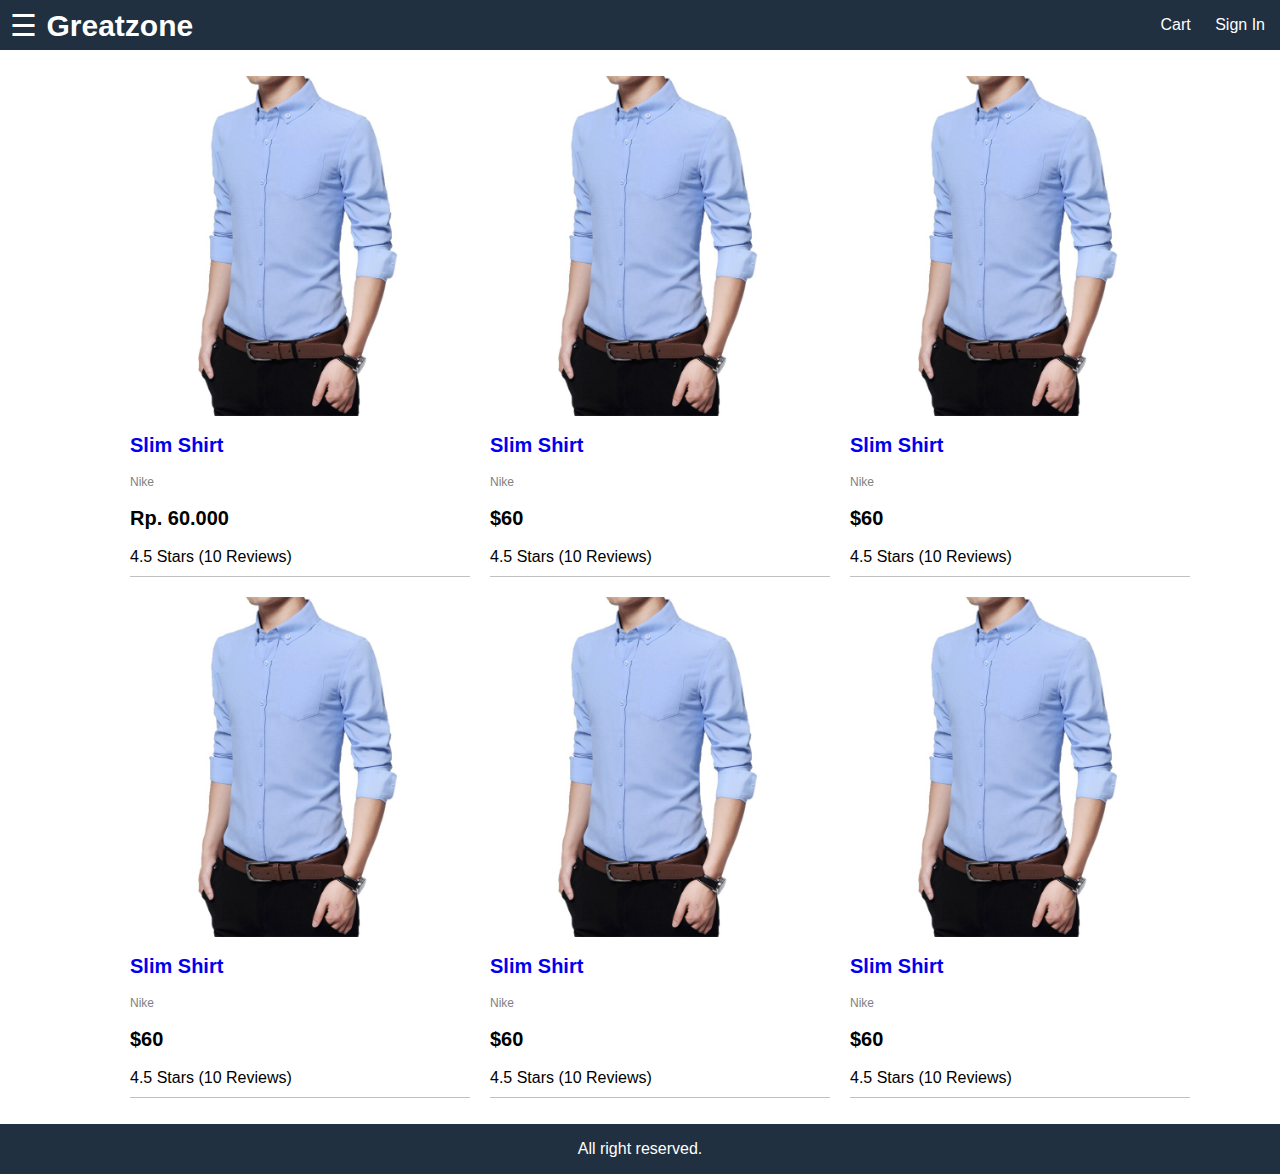
<file: template/index.html>
<!DOCTYPE html>
<html>

<head>
  <title>Greatzona</title>
  <link rel="stylesheet" href="style.css" />
</head>

<body>
  <div class="grid-container">
    <header class="header">
      <div class="brand">
        <button onclick="openMenu()">
          &#9776;
        </button>
        <a href="index.html">Greatzone</a>
      </div>
      <div class="header-links">
        <a href="cart.html">Cart</a>
        <a href="signin.html">Sign In</a>
      </div>
    </header>
    <aside class="sidebar">
      <h3>Shopping Categories</h3>
      <button class="sidebar-close-button" onclick="closeMenu()">x</button>
      <ul>
        <li>
          <a href="index.html">Pants</a>
        </li>

        <li>
          <a href="index.html">Shirts</a>
        </li>

      </ul>
    </aside>
    <main class="main">
      <div class="content">
        <ul class="products">
          <li>
            <div class="product">
              <img class="product-image" src="img/d1.jpg" alt="product" />
              <div class="product-name">
                <a href="product.html">Slim Shirt</a>
              </div>
              <div class="product-brand">Nike</div>
              <div class="product-price">Rp. 60.000</div>
              <div class="product-rating">4.5 Stars (10 Reviews)</div>
            </div>
          </li>
          <li>
            <div class="product">
              <img class="product-image" src="img/d1.jpg" alt="product" />
              <div class="product-name">
                <a href="product.html">Slim Shirt</a>
              </div>
              <div class="product-brand">Nike</div>
              <div class="product-price">$60</div>
              <div class="product-rating">4.5 Stars (10 Reviews)</div>
            </div>
          </li>
          <li>
            <div class="product">
              <img class="product-image" src="img/d1.jpg" alt="product" />
              <div class="product-name">
                <a href="product.html">Slim Shirt</a>
              </div>
              <div class="product-brand">Nike</div>
              <div class="product-price">$60</div>
              <div class="product-rating">4.5 Stars (10 Reviews)</div>
            </div>
          </li>
          <li>
            <div class="product">
              <img class="product-image" src="img/d1.jpg" alt="product" />
              <div class="product-name">
                <a href="product.html">Slim Shirt</a>
              </div>
              <div class="product-brand">Nike</div>
              <div class="product-price">$60</div>
              <div class="product-rating">4.5 Stars (10 Reviews)</div>
            </div>
          </li>
          <li>
            <div class="product">
              <img class="product-image" src="img/d1.jpg" alt="product" />
              <div class="product-name">
                <a href="product.html">Slim Shirt</a>
              </div>
              <div class="product-brand">Nike</div>
              <div class="product-price">$60</div>
              <div class="product-rating">4.5 Stars (10 Reviews)</div>
            </div>
          </li>
          <li>
            <div class="product">
              <img class="product-image" src="img/d1.jpg" alt="product" />
              <div class="product-name">
                <a href="product.html">Slim Shirt</a>
              </div>
              <div class="product-brand">Nike</div>
              <div class="product-price">$60</div>
              <div class="product-rating">4.5 Stars (10 Reviews)</div>
            </div>
          </li>

        </ul>
      </div>

    </main>
    <footer class="footer">
      All right reserved.
    </footer>
  </div>
  <script>
    function openMenu() {
      document.querySelector(".sidebar").classList.add("open");
    }
    function closeMenu() {
      document.querySelector(".sidebar").classList.remove("open")
    }
  </script>
</body>

</html>
</file>
<file: template/style.css>
html{
    font-size: 62.5%; /* 16px * 62.5 = 10px = 1rem */
    box-sizing: border-box;
  }
  body{
    font: 1.6rem Helvetica;
    height: 100vh;
    margin: 0;
  }
  .grid-container{
    display: grid;
    grid-template-areas: 
    "header"
    "main"
    "footer";
    grid-template-columns: 1fr;
    grid-template-rows: 5rem 1fr 5rem;
    height: 100%;
  }
  .header{
    grid-area: header;
    background-color: #203040;
    color: #ffffff;
    display: flex;
    justify-content: space-between;
    align-items: center;
    padding: 0.5rem;
  }
  .brand a{
    color: #ffffff;
    font-size: 3rem;
    font-weight: bold;
    text-decoration: none;
  }
  .header-links a{
    color:#ffffff;
    text-decoration: none;
    padding: 1rem;
  
  }
  .header-links a:hover{
    color:#ff8000;
  }
  .main{
    grid-area: main;
  }
  .footer{
    grid-area: footer;
    background-color: #203040;
    color: #ffffff;
    display: flex;
    justify-content: center;
    align-items: center;
  }
  a{
    text-decoration: none;
  }
  a:hover{
    color:#ff8000
  }
  /* Home Screen */
  .products {
    display: flex;
    justify-content: center;
    align-items: center;
    flex-wrap: wrap;
  }
  .products li {
    list-style-type: none;
    padding: 0;
    flex: 0 1 34rem;
    margin: 1rem;
    height: 50rem;
    border-bottom: .1rem #c0c0c0 solid;
  }
  .product{
    display: flex;
    flex-direction: column;
    justify-content: space-between;
    height: 100%;
  }
  .product-name{
    font-size: 2rem;
    font-weight: bold;
  }
  .product-brand{
    font-size: 1.2rem;
    color:#808080;
  }
  .product-price{
    font-size: 2rem;
    font-weight: bold;
  }
  .product-image{
    max-width: 34rem;
    max-height: 34rem;
  }
  .product-rating{
    margin-bottom: 1rem;
  }
  /* Sidebar */
  
  .brand button {
    font-size: 3rem;
    padding: .5rem;
    background: none;
    border: none;
    color:#ffffff;
    cursor: pointer;
  }
  .sidebar{
    position: fixed;
    transform: translateX(-30rem);
    width: 30rem;
    background-color: #f0f0f0;
    height: 100%;
  }
  .sidebar.open{
    transform: translateX(0);
  }
  
  .sidebar-close-button{
    border-radius: 50%;
    border: .1rem #000000 solid;
    width: 3rem;
    height: 3rem;
    padding: .5rem;
    font-size: 2rem;
    padding-top: 0;
    cursor: pointer;
    position: absolute;
    right: .5rem;
    top: 1.5rem
  }
</file>
